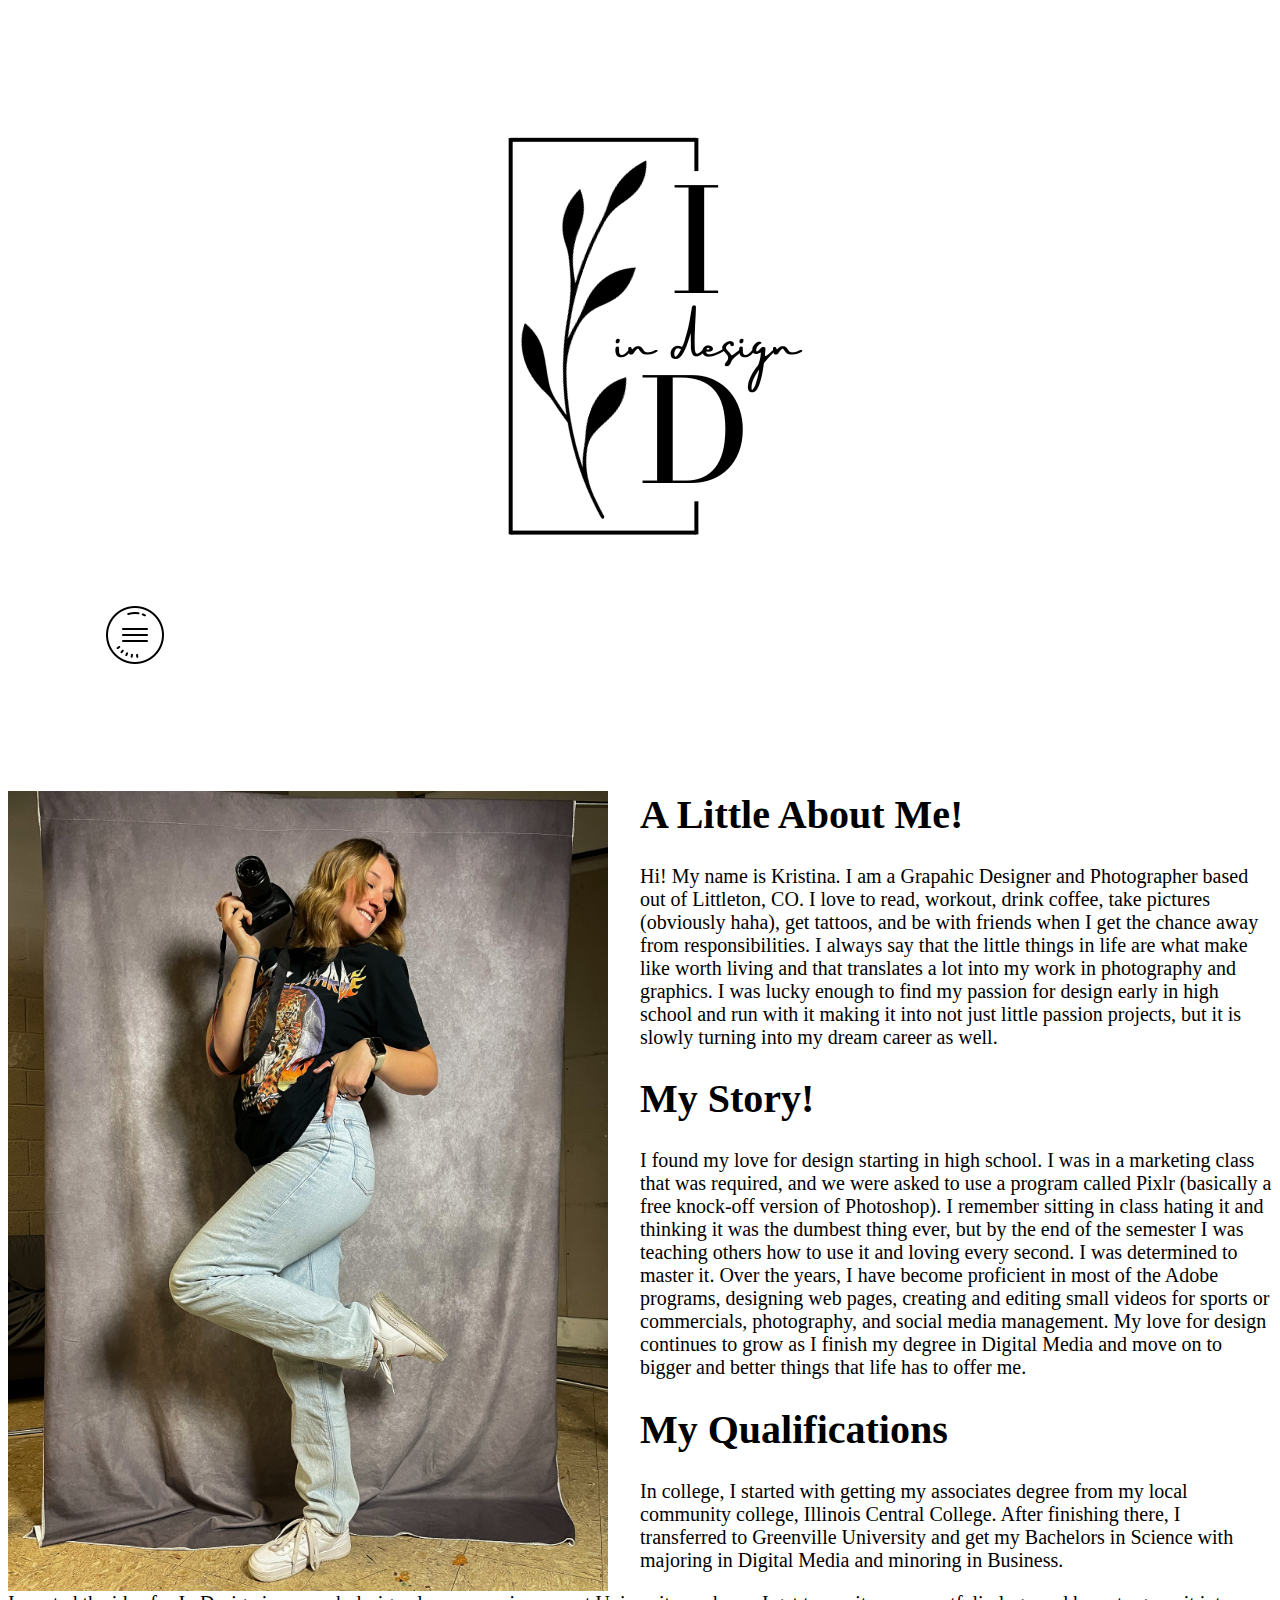
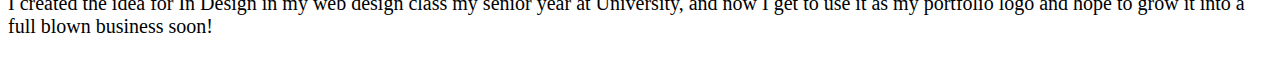
<file: about.html>
<html>
    <head>
        <title> In Design </title>
        <meta charset="utf-8"/>
        <link rel="stylesheet" type="text/css" href="main.css">
    </head>

    <body>
        <div class="header">
            <img src="Logo.png" alt="logo">
              <div class="dropdown">
                <button class="dropbtn"> <img src="icons8-xbox-menu-64.png" alt="icon"></button>
                <div class="dropdown-content">
                  <a href="index.html">Home</a>
                  <a href="about.html">About</a>
                  <a href="contact.html">Contact</a>
                </div>
              </div>
        </div>
        
        <div class="row">
            <div class="column1"> <img src="unnamed (1).jpg" alt="me" width="600" height="800"> </div>
            <div class="row:after1"> 
              <h1>A Little About Me! </h1>
              <p> Hi! My name is Kristina. I am a Grapahic Designer and Photographer based out of Littleton, CO. I love to read, workout, drink coffee, take pictures (obviously haha), get tattoos, and be with friends when I get the chance away from responsibilities. I always say that the little things in life are what make like worth living and that translates a lot into my work in photography and graphics. I was lucky enough to find my passion for design early in high school and run with it making it into not just little passion projects, but it is slowly turning into my dream career as well.</p>
              <h1> My Story! </h1>
              <p> I found my love for design starting in high school. I was in a marketing class that was required, and we were asked to use a program called Pixlr (basically a free knock-off version of Photoshop). I remember sitting in class hating it and thinking it was the dumbest thing ever, but by the end of the semester I was teaching others how to use it and loving every second. I was determined to master it. Over the years, I have become proficient in most of the Adobe programs, designing web pages, creating and editing small videos for sports or commercials, photography, and social media management. My love for design continues to grow as I finish my degree in Digital Media and move on to bigger and better things that life has to offer me. </p>
              <h1> My Qualifications </h1>
              <p> In college, I started with getting my associates degree from my local community college, Illinois Central College. After finishing there, I transferred to Greenville University and get my Bachelors in Science with majoring in Digital Media and minoring in Business.</p>
              <p> I created the idea for In Design in my web design class my senior year at University, and now I get to use it as my portfolio logo and hope to grow it into a full blown business soon!</p>
            
            </div>
            </div>

    </body>

</html>
</file>
<file: main.css>
h1 {
  font-size: 40px;
}

h2 {
  font-size: 40px;
}

p {
  font-size: 20px;
}

/*HEADER*/

.header {
    padding: 80px;
    border-bottom: 30px;
    text-align: center;
    background: white;
    color: black;
  }

/*DROP DOWN MENU*/

.dropbtn {
    background-color: white;
    color: white;
    padding: 16px;
    font-size: 16px;
    border: none;
  }
  
  .dropdown {
    position: relative;
    display: left;
    text-align: left;
  }
  
  .dropdown-content {
    display: none;
    position: absolute;
    background-color: #f1f1f1;
    min-width: 160px;
    box-shadow: 0px 8px 16px 0px rgba(0,0,0,0.2);
    z-index: 1;
  }
  
  .dropdown-content a {
    color: black;
    padding: 12px 16px;
    text-decoration: none;
    display: block;
  }
  
  .dropdown-content a:hover {background-color: white;}
  
  .dropdown:hover .dropdown-content {display: block;}
  
  .dropdown:hover .dropbtn {background-color: white;}

* {
    box-sizing: border-box;
  }

/*IMAGE GALLERY*/

div.scroll-container {
  background-color: #DFD9D2; 
  overflow: auto;
  white-space: nowrap;
  padding: 10px;
}

div.scroll-container img {
  padding: 10px;
}

/*MAIN IMAGE BOX*/

@font-face {
    font-family: Prestige;
    src: url(Prestige\ Signature\ Script\ -\ Demo.ttf);
}

@font-face {
  font-family: Bodoni;
  src: url(BodoniFLF-Roman.ttf); 
}


.hero-image {
  background-image: linear-gradient(rgba(0, 0, 0, 0.5), rgba(0, 0, 0, 0.5)), url(joe-woods-4Zaq5xY5M_c-unsplash.jpg); 
  height: 80%;
  background-position: center;
  background-repeat: no-repeat;
  background-size: cover;
  position: relative;
}

.hero-text {
  text-align: center;
  position: absolute;
  top: 50%;
  left: 50%;
  transform: translate(-50%, -50%);
  color: white;
  font-family: Prestige; 
  font-size: 50px;
}

/*FOOTER*/

.footer {
    padding: 20px; 
    text-align: center;
    background: #796958; 
    color: white;
    font-family: Bodoni;
    font-size: 20px;
  }

/*COLUMN*/

.column1 {
  float: left;
  width: 50%;
  color: #DFD9D2; 
}

.row:after1 {
  content: "";
  display: table;
  clear: both;
  color: #DFD9D2;
}

/*CONTACT FORUM*/

*{
  box-sizing: border-box;
}

input[type=text], select, textarea {
  width: 100%;
  padding: 12px;
  border: 1px solid #796958;
  margin-top: 6px;
  margin-bottom: 16px;
  resize: vertical;
}

input[type=submit] {
  background-color: #9BAB9F;
  color: white;
  padding: 12px 20px;
  border: none;
  cursor: pointer;
}

input[type=submit]:hover {
  background-color: #9BAB9F;
}

.container {
  border-radius: 5px;
  background-color: #DFD9D2;
  padding: 10px;
}

.column {
  float: left;
  width: 50%;
  margin-top: 6px;
  padding: 20px;
}

.row:after {
  content: "";
  display: table;
  clear: both;
}

/* Responsive layout - when the screen is less than 600px wide, make the two columns stack on top of each other instead of next to each other */
@media screen and (max-width: 600px) {
  .column, input[type=submit] {
    width: 100%;
    margin-top: 0;
  }
}
</file>
